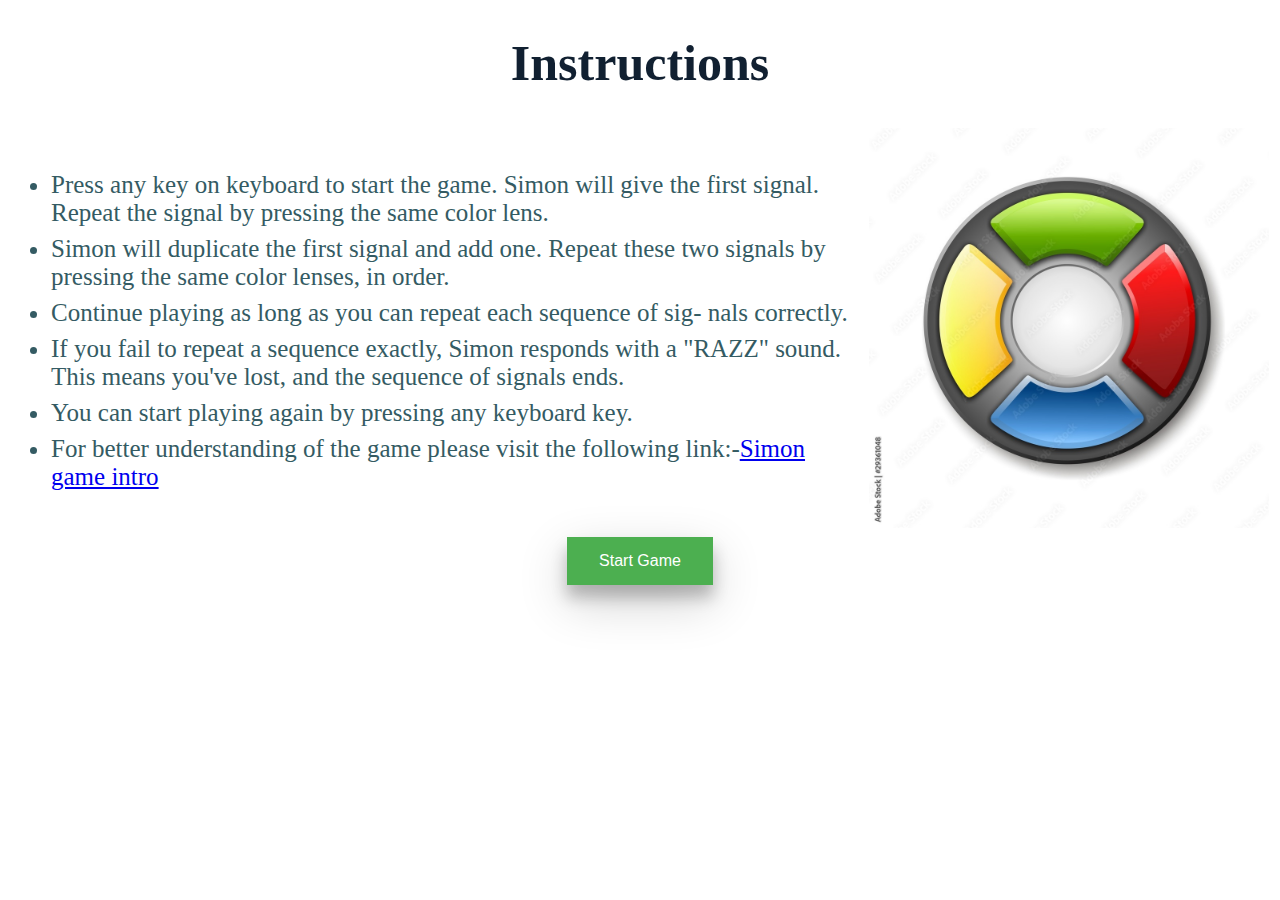
<file: index.html>
<!DOCTYPE html>
<html lang="en" dir="ltr">
  <head>
    <meta charset="utf-8">
    <title>Instructions</title>
    <link href="https://fonts.googleapis.com/css?family=Press+Start+2P" rel="stylesheet">
    <link rel="stylesheet" href="styles.css">
  </head>
  <body class ="instructions_body">
    <h1 class= "heading">Instructions</h1>
    <table>
      <tr>
        <td>
          <ul>
            <li>Press any key on keyboard to start the game. Simon will give the first signal. Repeat the signal by pressing the same color lens.</li>
            <li>Simon will duplicate the first signal and add one. Repeat these two signals by pressing the same color lenses, in order.</li>
            <li>Continue playing as long as you can repeat each sequence of sig- nals correctly.</li>
            <li>If you fail to repeat a sequence exactly, Simon responds with a "RAZZ" sound. This means you've lost, and the sequence of signals ends.</li>
            <li>You can start playing again by pressing any keyboard key.</li>
            <li>For better understanding of the game please visit the following link:-<a href="https://www.youtube.com/watch?v=PK7zc28IGPc">Simon game intro</a></li>
          </ul>
        </td>
        <td>
          <img src="images/simon.jpg" width="400" height="400" alt="simon-image">
        </td>
      </tr>
    </table>

     <button onclick="fun()" class="button1">Start Game</button>
    <script type="text/javascript" src="game.js">
    </script>
  </body>
</html>
</file>
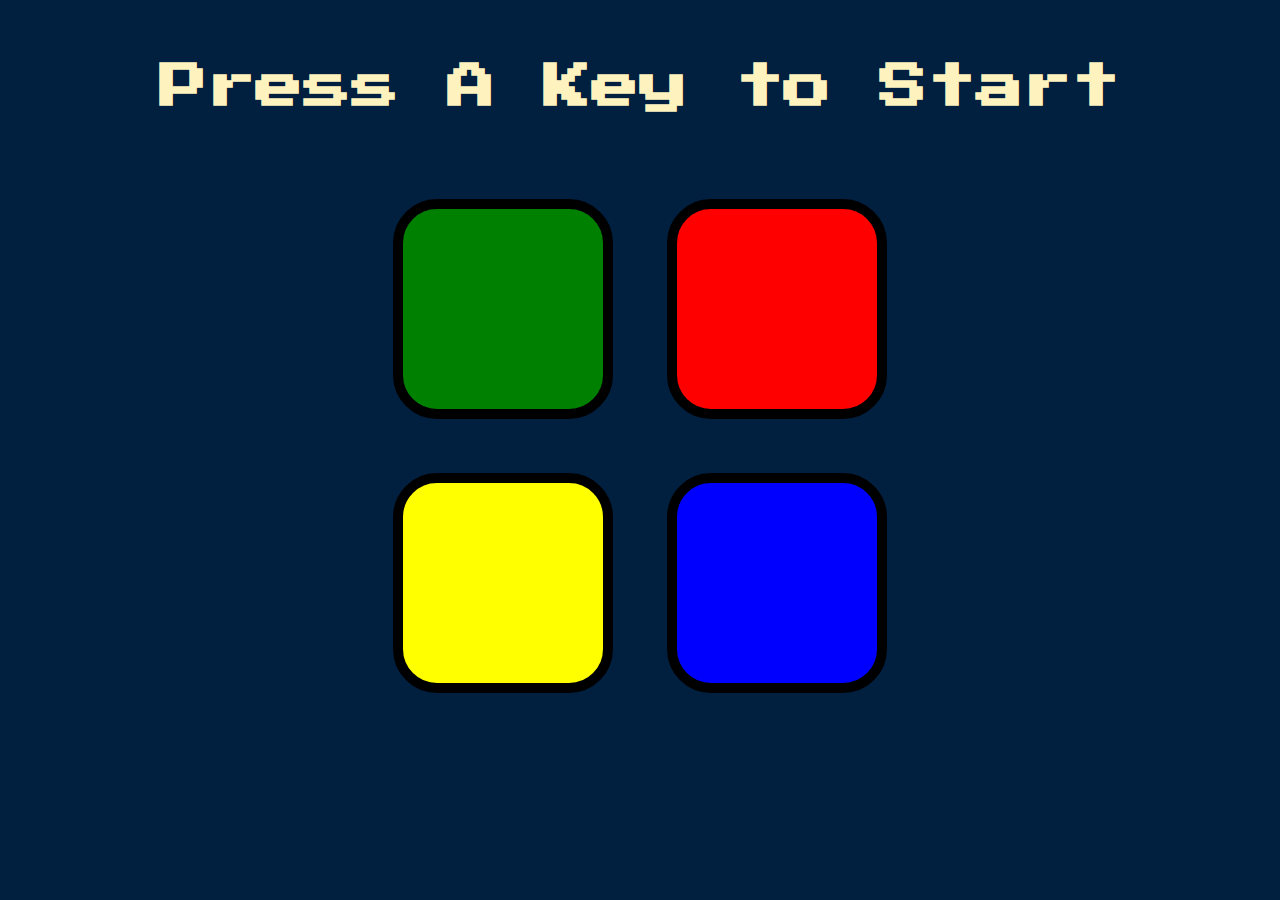
<file: game.html>
<!DOCTYPE html>
<html lang="en" dir="ltr">

<head>
  <meta charset="utf-8">
  <meta name="viewport" content="width=device-width, initial-scale=1.0">
  <title>Simon</title>
  <link rel="stylesheet" href="styles.css">
  <!-- CSS only -->

  <link href="https://fonts.googleapis.com/css?family=Press+Start+2P" rel="stylesheet">
</head>

<body class="game_body">
  <h1 id="level-title">Press A Key to Start</h1>
  <div class="container">
    <div class="row">
      <div type="button" id="green" class=" btn green">
      </div>
      <div type="button" id="red" class="btn red">
      </div>
    </div>
    <div class="row">
      <div type="button" id="yellow" class="btn yellow">
      </div>
      <div type="button" id="blue" class="btn blue">
      </div>
    </div>
  </div>

<script src="https://ajax.googleapis.com/ajax/libs/jquery/3.6.0/jquery.min.js"></script>
<script type = "text/javascript" src = "game.js"></script>
</body>

</html>
</file>
<file: styles.css>
.game_body {
  text-align: center;
  background-color: #011F3F;
}

#level-title {
  font-family: 'Press Start 2P', cursive;
  font-size: 3rem;
  margin:  5%;
  color: #FEF2BF;
}

.container {
  display: block;
  width: 50%;
  margin: auto;

}

.btn {
  margin: 25px;
  display: inline-block;
  height: 200px;
  width: 200px;
  border: 10px solid black;
  border-radius: 20%;
}

.button1{
 margin:auto;
 display:block;
 background-color: #4CAF50; /* Green */
 border: none;
 color: white;
 padding: 15px 32px;
 text-align: center;
 text-decoration: none;
 font-size: 16px;
 cursor: pointer;
 -webkit-transition-duration: 0.4s; /* Safari */
 transition-duration: 0.4s;
 box-shadow: 0 12px 16px 0 rgba(0,0,0,0.24),0 17px 50px 0 rgba(0,0,0,0.19);
}

.game-over {
  background-color: red;
  opacity: 0.8;
}

.red {
  background-color: red;
}

.green {
  background-color: green;
}

.blue {
  background-color: blue;
}

.yellow {
  background-color: yellow;
}

.pressed {
  box-shadow: 0 0 20px white;
  background-color: grey;
}

.instructions_body{
  color:#345B63;
  font-size: 25px;
  position: relative;
  background-color: white;
}

.heading{
  color: #112031;
  text-align: center;
}

li{
  margin-bottom: 8px;
}
</file>
